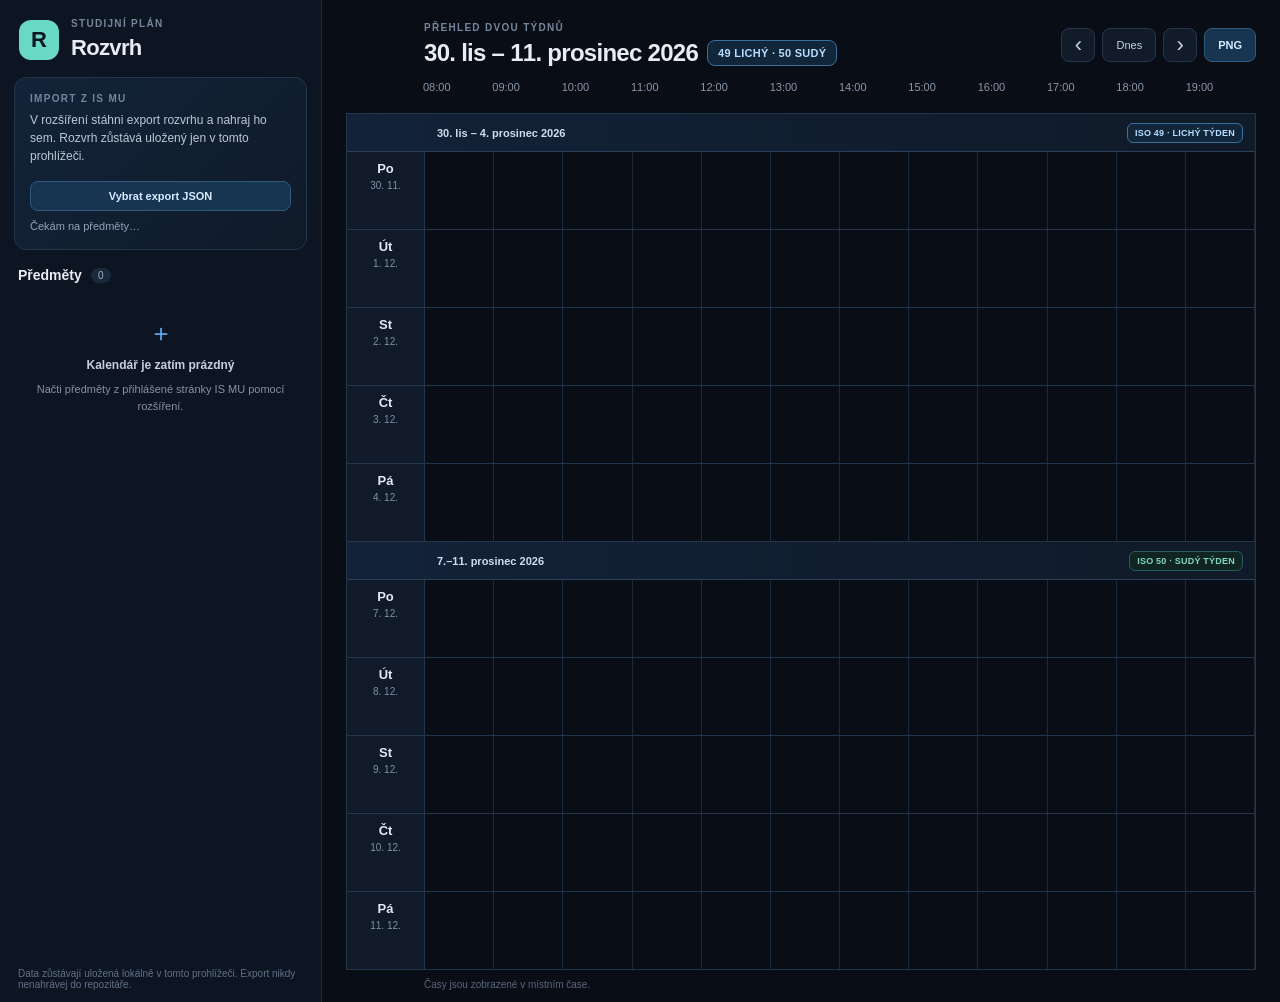
<file: index.html>
<!doctype html>
<html lang="cs">
  <head>
    <meta charset="utf-8">
    <meta name="viewport" content="width=device-width, initial-scale=1">
    <meta name="theme-color" content="#0b1220">
    <title>Rozvrh předmětů</title>
    <link rel="stylesheet" href="./styles.css">
  </head>
  <body>
    <div class="app-shell">
      <aside class="sidebar">
        <header class="brand">
          <div class="brand-mark" aria-hidden="true">R</div>
          <div>
            <p class="eyebrow">STUDIJNÍ PLÁN</p>
            <h1>Rozvrh</h1>
          </div>
        </header>

        <section class="import-card">
          <p class="eyebrow">IMPORT Z IS MU</p>
          <p>V rozšíření stáhni export rozvrhu a nahraj ho sem. Rozvrh zůstává uložený jen v tomto prohlížeči.</p>
          <input id="courses-file" type="file" accept=".json,application/json" hidden>
          <button id="import-file-button" class="import-file-button" type="button">Vybrat export JSON</button>
          <button id="clear-data-button" class="clear-data-button" type="button" hidden>Smazat uložený rozvrh</button>
          <div class="sync-status" id="sync-status" role="status">Čekám na předměty…</div>
        </section>

        <div class="course-heading">
          <h2>Předměty</h2>
          <span id="course-count" class="count-badge">0</span>
        </div>
        <div id="course-list" class="course-list"></div>
        <div id="empty-state" class="empty-state">
          <div class="empty-icon" aria-hidden="true">＋</div>
          <strong>Kalendář je zatím prázdný</strong>
          <span>Načti předměty z přihlášené stránky IS MU pomocí rozšíření a nahraj export JSON.</span>
        </div>
        <footer class="sidebar-footer">
          Data zůstávají uložená lokálně v tomto prohlížeči. Export nikdy nenahrávej do repozitáře.
        </footer>
      </aside>

      <main class="main-panel">
        <header class="calendar-header">
          <div>
            <p class="eyebrow" id="week-label">PŘEHLED DVOU TÝDNŮ</p>
            <div class="week-title-row">
              <h2 id="week-title">Tento týden</h2>
              <span id="week-parity" class="week-parity" role="status" aria-live="polite"></span>
            </div>
          </div>
          <div class="calendar-controls">
            <button class="icon-button" id="previous-week" aria-label="Předchozí týden">‹</button>
            <button class="today-button" id="today-button">Dnes</button>
            <button class="icon-button" id="next-week" aria-label="Další týden">›</button>
            <button class="today-button export-png-button" id="export-png" type="button">PNG</button>
          </div>
        </header>

        <div class="calendar-scroll">
          <div class="time-header">
            <div class="day-gutter"></div>
            <div id="time-labels" class="time-labels"></div>
          </div>
          <section id="calendar" class="calendar" aria-label="Týdenní kalendář"></section>
        </div>
        <div id="calendar-empty" class="calendar-empty">
          <div class="empty-calendar-icon" aria-hidden="true">▦</div>
          <strong>Vyber seminární skupinu</strong>
          <span>Skupiny jednotlivých předmětů najdeš v levém panelu. Kliknutím se zobrazí v rozvrhu.</span>
        </div>
        <div class="timezone-note">Časy jsou zobrazené v místním čase.</div>
      </main>
    </div>
    <dialog id="color-picker-dialog" class="color-picker-dialog" aria-labelledby="color-picker-heading">
      <form method="dialog" class="color-picker-form">
        <div class="color-picker-heading">
          <div>
            <p class="eyebrow">BARVA PŘEDMĚTU</p>
            <h2 id="color-picker-heading">Vlastní barva</h2>
          </div>
          <button class="color-picker-close" type="submit" aria-label="Zavřít výběr barvy">×</button>
        </div>
        <p id="color-picker-course" class="color-picker-course"></p>
        <div class="color-picker-fields">
          <label class="color-picker-field color-picker-color-label" for="color-picker-input">
            RGB
            <input id="color-picker-input" class="color-picker-input" type="color" value="#62adff">
          </label>
          <label class="color-picker-field color-picker-hex-label" for="color-picker-value">
            HEX
            <input id="color-picker-value" class="color-picker-value" type="text" value="#62ADFF" maxlength="7" spellcheck="false" autocomplete="off">
          </label>
        </div>
        <button id="color-picker-unique" class="color-picker-unique" type="button">Nová unikátní barva</button>
      </form>
    </dialog>
    <script src="./app.js"></script>
  </body>
</html>
</file>
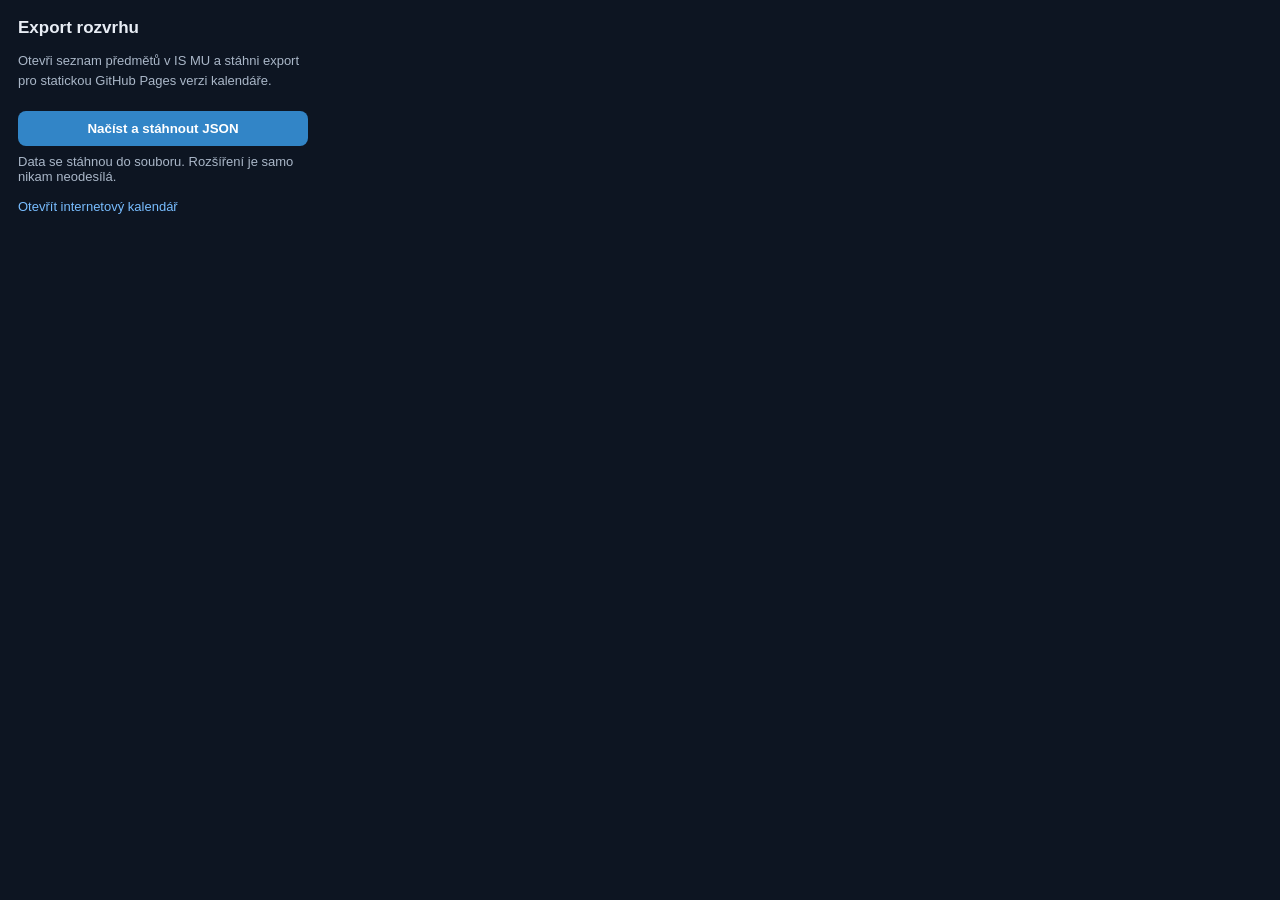
<file: Browser extension/popup.html>
<!doctype html>
<html lang="cs">
  <head>
    <meta charset="utf-8">
    <meta name="viewport" content="width=device-width, initial-scale=1">
    <title>Export rozvrhu</title>
    <style>
      body {
        width: 290px;
        margin: 0;
        padding: 18px;
        color: #e8edf5;
        background: #0d1522;
        font: 13px "Segoe UI", Arial, sans-serif;
      }
      h1 { margin: 0 0 9px; font-size: 17px; }
      p { color: #aab7c8; line-height: 1.5; }
      button {
        width: 100%;
        margin: 8px 0;
        padding: 10px;
        border: 0;
        border-radius: 8px;
        background: #3285c7;
        color: white;
        font-weight: 650;
        cursor: pointer;
      }
      button:disabled { opacity: .6; cursor: wait; }
      a { color: #78bdff; text-decoration: none; }
      a:hover { text-decoration: underline; }
      #status { min-height: 18px; color: #aab7c8; }
      #status.error { color: #ff9b9b; }
      #status.success { color: #72d7b5; }
    </style>
  </head>
  <body>
    <h1>Export rozvrhu</h1>
    <p>Otevři seznam předmětů v IS MU a stáhni export pro statickou GitHub Pages verzi kalendáře.</p>
    <button id="export" type="button">Načíst a stáhnout JSON</button>
    <div id="status" role="status">Data se stáhnou do souboru. Rozšíření je samo nikam neodesílá.</div>
    <p><a href="https://asterdastar.github.io/Muni-rozvrh-planner/" target="_blank" rel="noopener noreferrer">Otevřít internetový kalendář</a></p>
    <script src="popup.js"></script>
  </body>
</html>
</file>
<file: styles.css>
:root {
  color-scheme: dark;
  font-family: Inter, "Segoe UI", Arial, sans-serif;
  background: #080d16;
  color: #e8edf5;
  font-synthesis: none;
  --muted: #8592a6;
  --line: #1c2a3d;
  --blue: #62adff;
  --lane-height: 78px;
}

* { box-sizing: border-box; }

body { margin: 0; min-width: 850px; min-height: 100vh; }
button, a { font: inherit; }

.app-shell { display: flex; min-height: 100vh; }
.sidebar {
  width: 322px;
  flex: 0 0 322px;
  min-height: 100vh;
  padding: 18px 14px 12px;
  display: flex;
  flex-direction: column;
  background: #0d1522;
  border-right: 1px solid #1c2a3d;
}
.brand { display: flex; align-items: center; gap: 12px; padding: 0 5px 16px; }
.brand-mark {
  width: 40px; height: 40px; display: grid; place-items: center;
  border-radius: 12px; color: #081523; background: #69d8c5;
  font-size: 22px; font-weight: 800;
}
.eyebrow { margin: 0 0 6px; color: #75869c; font-size: 10px; font-weight: 750; letter-spacing: .13em; }
.brand h1, .calendar-header h2 { margin: 0; font-size: 22px; letter-spacing: -.03em; }
.import-card {
  padding: 15px 15px 12px;
  border: 1px solid #20344b;
  border-radius: 12px;
  background: linear-gradient(135deg, #122439, #101a29);
}
.import-card p:not(.eyebrow) { margin: 7px 0 11px; color: #bdc8d7; font-size: 12px; line-height: 1.5; }
.import-card a { color: #73b9ff; font-size: 12px; text-decoration: none; }
.import-card a:hover { text-decoration: underline; }
.import-file-button, .clear-data-button {
  width: 100%;
  margin-top: 5px;
  padding: 8px 10px;
  border: 1px solid #315a7c;
  border-radius: 8px;
  background: #173451;
  color: #d9ecff;
  cursor: pointer;
  font-size: 11px;
  font-weight: 650;
}
.import-file-button:hover { background: #20476c; }
.clear-data-button { border-color: #583a43; background: #2b1e28; color: #ffc1c1; }
.clear-data-button:hover { background: #43242e; }
.sync-status { min-height: 17px; margin-top: 9px; color: #94a3b8; font-size: 11px; }
.sync-status.success { color: #72d7b5; }
.sync-status.error { color: #ff9b9b; }
.course-heading { display: flex; align-items: center; gap: 9px; margin: 17px 4px 8px; }
.course-heading h2 { margin: 0; font-size: 14px; font-weight: 650; }
.count-badge { min-width: 20px; padding: 2px 6px; border-radius: 9px; background: #1a2a3c; color: #9bb0c9; text-align: center; font-size: 10px; }
.course-list { display: flex; flex-direction: column; gap: 7px; overflow-y: auto; }
.course-group { padding: 7px 8px 6px; border: 1px solid #1e2c3e; border-left: 2px solid color-mix(in srgb, var(--course-color) 80%, white); border-radius: 9px; background: #111b29; }
.course-title { display: flex; width: 100%; gap: 6px; align-items: baseline; margin: 0; padding: 0 0 6px; cursor: pointer; }
.course-title:hover .course-name { color: #fff; }
.course-title:focus-visible { outline: 2px solid #75c1ff; outline-offset: 2px; border-radius: 3px; }
.course-details[hidden], .group-choices[hidden] { display: none !important; }
.course-color-dot { width: 12px; height: 12px; flex: 0 0 12px; padding: 0; border: 0; border-radius: 50%; background: var(--course-color); box-shadow: 0 0 9px color-mix(in srgb, var(--course-color) 45%, transparent); cursor: pointer; }
.course-color-dot:hover { transform: scale(1.2); }
.course-color-dot:focus-visible { outline: 2px solid #d8eaff; outline-offset: 2px; }
.color-picker-dialog {
  width: min(360px, calc(100vw - 32px));
  padding: 0;
  overflow: hidden;
  border: 1px solid #29405a;
  border-radius: 14px;
  background: #0d1522;
  color: #e8edf5;
  box-shadow: 0 18px 60px #000b;
}
.color-picker-dialog::backdrop { background: #030812bb; backdrop-filter: blur(3px); }
.color-picker-form { padding: 18px; }
.color-picker-heading { display: flex; align-items: flex-start; justify-content: space-between; }
.color-picker-heading .eyebrow { margin-bottom: 5px; }
.color-picker-heading h2 { margin: 0; font-size: 18px; }
.color-picker-close { width: 30px; height: 30px; border: 1px solid #2a3c52; border-radius: 8px; background: #111b29; color: #bac8d9; cursor: pointer; font-size: 20px; line-height: 1; }
.color-picker-close:hover { border-color: #62adff; color: #fff; }
.color-picker-course { margin: 12px 0 16px; overflow-wrap: anywhere; color: #aebdd0; font-size: 11px; }
.color-picker-fields { display: grid; grid-template-columns: 1fr 1fr; gap: 12px; align-items: end; }
.color-picker-field { display: flex; min-width: 0; flex-direction: column; gap: 6px; margin: 10px 0 0; color: #aebdd0; font-size: 10px; font-weight: 700; letter-spacing: .06em; }
.color-picker-input { display: block; width: 100%; height: 40px; padding: 4px; border: 1px solid #2a3c52; border-radius: 8px; background: #111b29; cursor: pointer; }
.color-picker-value { width: 100%; height: 40px; padding: 9px 10px; border: 1px solid #2a3c52; border-radius: 8px; background: #111b29; color: #e8edf5; font: 12px ui-monospace, Consolas, monospace; text-transform: uppercase; }
.color-picker-value:focus, .color-picker-input:focus-visible { outline: 2px solid #62adff; outline-offset: 2px; }
.color-picker-unique { width: 100%; margin-top: 14px; padding: 9px 12px; border: 1px solid #294b64; border-radius: 8px; background: linear-gradient(135deg, #122439, #101a29); color: #9dd9ff; cursor: pointer; font-size: 11px; font-weight: 700; transition: border-color .15s ease, background .15s ease, color .15s ease; }
.color-picker-unique:hover { border-color: #62adff; background: #172a3c; color: #e8f4ff; }
.course-code { color: #73b9ff; font-size: 11px; font-weight: 700; white-space: nowrap; }
.course-name { overflow: hidden; color: #e3eaf3; font-size: 11px; text-overflow: ellipsis; white-space: nowrap; }
.selected-group-label { overflow: hidden; margin-left: auto; color: color-mix(in srgb, var(--course-color) 72%, white); font-size: 9px; text-overflow: ellipsis; white-space: nowrap; }
.group-choices { display: flex; flex-direction: column; gap: 4px; }
.show-groups-button { margin-top: 8px; padding: 2px 0; border: 0; background: transparent; color: #82bfff; cursor: pointer; font-size: 10px; }
.show-groups-button:hover { color: #c2e2ff; text-decoration: underline; }
.group-chip {
  display: flex; width: 100%; min-height: 0; flex-direction: column; align-items: flex-start; gap: 3px;
  padding: 6px 8px; overflow: hidden;
  border: 1px solid #2a3c52; border-left: 2px solid color-mix(in srgb, var(--course-color) 74%, white); border-radius: 9px; background: #172538;
  color: #b9c6d7; cursor: pointer; text-align: left;
  transition: background .15s ease, border-color .15s ease, transform .15s ease;
}
.group-chip:hover { transform: translateY(-1px); border-color: color-mix(in srgb, var(--course-color) 78%, white); background: #1c3550; }
.group-chip.selected { border-color: color-mix(in srgb, var(--course-color) 78%, white); background: color-mix(in srgb, var(--course-color) 24%, #111b29); color: #f0f6ff; box-shadow: 0 0 0 1px color-mix(in srgb, var(--course-color) 35%, transparent); }
.group-chip-label { max-width: 100%; overflow: hidden; color: #e4edf8; font-size: 10px; font-weight: 700; text-overflow: ellipsis; white-space: nowrap; }
.group-chip-code { max-width: 100%; overflow: hidden; color: color-mix(in srgb, var(--course-color) 70%, white); font-size: 9px; text-overflow: ellipsis; white-space: nowrap; }
.group-chip-schedule { max-width: 100%; overflow: hidden; color: #9fb0c5; font-size: 9px; line-height: 1.2; text-overflow: ellipsis; }
.group-chip-frequency { color: #9ab1c9; font-size: 8px; font-weight: 650; }
.group-chip-instructor { max-width: 100%; overflow: hidden; color: color-mix(in srgb, var(--course-color) 66%, white); font-size: 9px; text-overflow: ellipsis; white-space: nowrap; }
.group-chip:focus-visible, button:focus-visible, a:focus-visible { outline: 2px solid #75c1ff; outline-offset: 2px; }
.empty-state { display: flex; flex-direction: column; align-items: center; gap: 9px; padding: 26px 14px; color: var(--muted); text-align: center; }
.empty-state strong { color: #c6d0de; font-size: 12px; }
.empty-state span { font-size: 11px; line-height: 1.5; }
.empty-icon { color: #65b8ff; font-size: 24px; }
.sidebar-footer { margin-top: auto; padding: 18px 4px 0; color: #617087; font-size: 10px; }

.main-panel { min-width: 0; flex: 1; padding: 22px 24px 12px; position: relative; }
.calendar-header { display: flex; justify-content: space-between; align-items: center; margin: 0 0 14px 78px; }
.calendar-header h2 { font-size: 24px; }
.week-title-row { display: flex; align-items: center; gap: 9px; }
.week-parity { padding: 6px 10px; border: 1px solid #3970a0; border-radius: 8px; background: #12263a; color: #b6dcff; font-size: 11px; font-weight: 800; letter-spacing: .025em; white-space: nowrap; }
.week-parity[data-parity="even"] { border-color: #285b58; background: #102521; color: #81d7c0; }
.week-section-heading { display: flex; min-height: 38px; align-items: center; justify-content: space-between; gap: 10px; padding: 6px 12px 6px 90px; border-bottom: 1px solid #29405a; background: linear-gradient(90deg, #122238, #101a28); }
.week-section-range { color: #cfdeef; font-size: 11px; font-weight: 700; }
.week-section-parity { padding: 4px 7px; border: 1px solid #3970a0; border-radius: 6px; background: #12263a; color: #b6dcff; font-size: 9px; font-weight: 800; letter-spacing: .025em; white-space: nowrap; }
.week-section-parity[data-parity="even"] { border-color: #285b58; background: #102521; color: #81d7c0; }
.semester-start-badge { padding: 4px 7px; border: 1px solid #725b32; border-radius: 6px; background: #292113; color: #f4cc78; font-size: 9px; font-weight: 750; white-space: nowrap; }
.calendar-controls { display: flex; align-items: center; gap: 7px; }
.icon-button, .today-button {
  height: 34px; border: 1px solid #25354a; border-radius: 8px;
  background: #111b29; color: #c9d4e2; cursor: pointer;
}
.icon-button { width: 34px; font-size: 22px; line-height: 1; }
.today-button { padding: 0 13px; font-size: 11px; }
.icon-button:hover, .today-button:hover { border-color: #4d9fe9; color: white; }
.export-png-button { border-color: #315a7c; background: #173451; color: #d9ecff; font-weight: 700; }
.export-png-button:hover { background: #20476c; }
.export-png-button:disabled { opacity: .6; cursor: wait; }
.calendar-scroll { overflow-x: auto; }
.time-header, .calendar { min-width: 700px; }
.time-header { display: grid; grid-template-columns: 78px 1fr; }
.day-gutter { height: 32px; }
.time-labels { display: grid; grid-template-columns: repeat(12, minmax(0, 1fr)); }
.time-label { position: relative; color: #8897aa; font-size: 11px; transform: translateX(-1px); }
.calendar { border: 1px solid #22354b; border-bottom: 0; }
.day-row { display: grid; grid-template-columns: 78px minmax(0, 1fr); }
.day-label {
  padding: 9px 6px; border-right: 1px solid #22354b; border-bottom: 1px solid #22354b;
  background: #101a28; text-align: center;
}
.day-label .day-name { display: block; margin: 0 0 4px; color: #e1e9f3; font-size: 13px; font-weight: 650; }
.day-label .day-date { display: block; color: #8291a5; font-size: 10px; }
.day-label.today .day-name { color: #73bdff; }
.day-track {
  position: relative; min-width: 0;
  border-bottom: 1px solid #22354b;
  background-image: repeating-linear-gradient(to right, transparent 0, transparent calc(100% / 12 - 1px), #1b2a3c calc(100% / 12 - 1px), #1b2a3c calc(100% / 12));
}
.group-marker { position: absolute; z-index: 2; max-width: 140px; padding: 2px 5px; overflow: hidden; border: 1px solid color-mix(in srgb, var(--course-color) 85%, white); border-radius: 4px; background: color-mix(in srgb, var(--course-color) 30%, #080d16); color: color-mix(in srgb, var(--course-color) 60%, white); cursor: pointer; font-size: 8px; font-weight: 700; line-height: 1.1; text-overflow: ellipsis; white-space: nowrap; transform: translateX(3px); }
.group-marker:hover { z-index: 5; border-color: color-mix(in srgb, var(--course-color) 70%, white); background: color-mix(in srgb, var(--course-color) 48%, #080d16); }
.event-card {
  position: absolute; z-index: 1; min-width: 30px; min-height: calc(var(--lane-height) - 10px); padding: 6px 7px;
  overflow: visible; border: 1px solid #3e88c4; border-radius: 8px;
  border-color: color-mix(in srgb, var(--course-color) 64%, #26354a);
  background: color-mix(in srgb, var(--course-color) 34%, #080d16); color: #e8f4ff; box-shadow: 0 4px 12px #0005;
}
.event-card:hover { border-color: color-mix(in srgb, var(--course-color) 76%, white); background: color-mix(in srgb, var(--course-color) 42%, #080d16); }
.event-code { display: inline-block; max-width: 100%; padding: 3px 6px; overflow-wrap: anywhere; border: 1px solid color-mix(in srgb, var(--course-color) 72%, white); border-radius: 5px; background: color-mix(in srgb, var(--course-color) 24%, #080d16); color: color-mix(in srgb, var(--course-color) 58%, white); font-size: 10px; font-weight: 700; white-space: normal; }
.event-name { display: block; margin: 4px 0; overflow-wrap: anywhere; font-size: 11px; font-weight: 600; line-height: 1.25; white-space: normal; }
.event-meta { display: block; overflow-wrap: anywhere; color: #b7cce0; font-size: 10px; line-height: 1.25; white-space: normal; }
.event-meta[href] { color: #b7cce0; text-decoration: none; }
.event-meta[href]:hover, .event-meta[href]:focus-visible { text-decoration: underline; }
.event-card:hover, .event-card:focus { z-index: 4; border-color: color-mix(in srgb, var(--course-color) 76%, white); background: color-mix(in srgb, var(--course-color) 42%, #080d16); }
.event-card:focus { outline: 2px solid #75c1ff; outline-offset: 2px; }
.event-popover {
  position: fixed;
  z-index: 20;
  width: min(340px, calc(100vw - 24px));
  max-height: calc(100vh - 24px);
  overflow-y: auto;
  padding: 10px 12px;
  border: 1px solid color-mix(in srgb, var(--course-color) 74%, white);
  border-radius: 9px;
  background: color-mix(in srgb, var(--course-color) 28%, #0d1522);
  color: #e8f4ff;
  box-shadow: 0 8px 26px #000b;
  pointer-events: none;
}
.event-popover-code, .event-popover-title, .event-popover-detail {
  overflow-wrap: anywhere;
  white-space: normal;
}
.event-popover-code {
  margin-bottom: 5px;
  color: color-mix(in srgb, var(--course-color) 58%, white);
  font-size: 11px;
  font-weight: 700;
}
.event-popover-title {
  margin-bottom: 7px;
  color: #f0f6ff;
  font-size: 12px;
  font-weight: 650;
}
.event-popover-detail {
  margin-top: 3px;
  color: #b7cce0;
  font-size: 10px;
  line-height: 1.35;
}
.calendar-empty { display: none; position: absolute; top: 49%; left: 50%; width: min(380px, 80%); transform: translate(-50%, -50%); flex-direction: column; align-items: center; gap: 10px; color: #8392a6; text-align: center; pointer-events: none; }
.calendar-empty.visible { display: flex; }
.calendar-empty strong { color: #ced8e5; font-size: 14px; }
.calendar-empty span { font-size: 12px; line-height: 1.6; }
.empty-calendar-icon { color: #5caaf0; font-size: 30px; }
.timezone-note { margin: 9px 0 0 78px; color: #59687d; font-size: 10px; }

@media (max-width: 1000px) {
  .sidebar { width: 286px; flex-basis: 286px; }
  .main-panel { padding-right: 18px; padding-left: 18px; }
}
</file>
